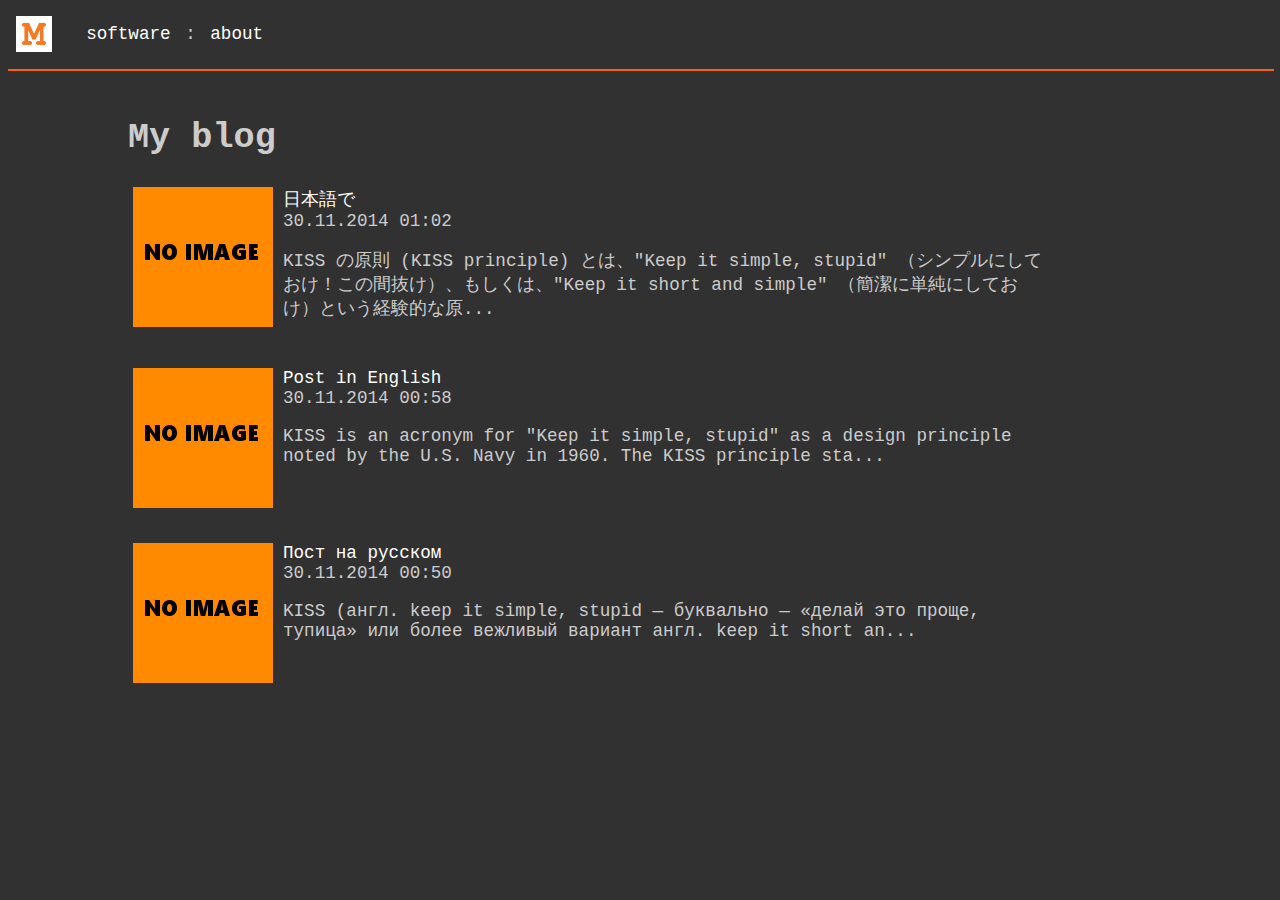
<file: release_content/index.html>
<!-- Generated by Monogatari static site generator https://github.com/kudzmi/Monogatari --->
<!DOCTYPE html>
<html>
<head>
    <meta charset="utf-8">
    <meta name="viewport" content="width=device-width">
    <link rel="stylesheet" href="index/styles.css"/>
    <link rel="stylesheet" href="global.css"/>
    <link rel="shortcut icon" href="favicon.ico">
    <title>You site name here</title>
</head>

<body>

<header>
    <nav>
        <table>
            <tr>
                <td><a href="index.html"><img src="index/logo36.png" class="logo"/></a></td>
                <td>&nbsp;&nbsp;</td>
                <td><a href="">software</a></td>
                <td>&nbsp;:&nbsp;</td>
                <td><a href="">about</a></td>
            </tr>
        </table>
    </nav>
</header>
<hr/>

<div class="index_table">

    <h1>My blog</h1>

    <div class="record">
        <div class="image">
            <img src="posts/post_3/preview.jpg" width="140" height="140"/>
        </div>
        <div class="text">
            <a href="posts/post_3/index.html">日本語で</a><br/>
            30.11.2014 01:02<br/>

            <p> KISS の原則 (KISS principle) とは、"Keep it simple, stupid" （シンプルにしておけ！この間抜け）、もしくは、"Keep it short and simple"
                （簡潔に単純にしておけ）という経験的な原...</p>
        </div>
    </div>
    <div class="record">
        <div class="image">
            <img src="posts/post_2/preview.jpg" width="140" height="140"/>
        </div>
        <div class="text">
            <a href="posts/post_2/index.html">Post in English</a><br/>
            30.11.2014 00:58<br/>

            <p> KISS is an acronym for "Keep it simple, stupid" as a design principle noted by the U.S. Navy in 1960.
                The KISS principle sta...</p>
        </div>
    </div>
    <div class="record">
        <div class="image">
            <img src="posts/post_1/preview.jpg" width="140" height="140"/>
        </div>
        <div class="text">
            <a href="posts/post_1/index.html">Пост на русском</a><br/>
            30.11.2014 00:50<br/>

            <p> KISS (англ. keep it simple, stupid — буквально — «делай это проще, тупица» или более вежливый вариант
                англ. keep it short an...</p>
        </div>
    </div>

</div>
<center>
    <div>

    </div>
</center>


</body>
</html>
</file>
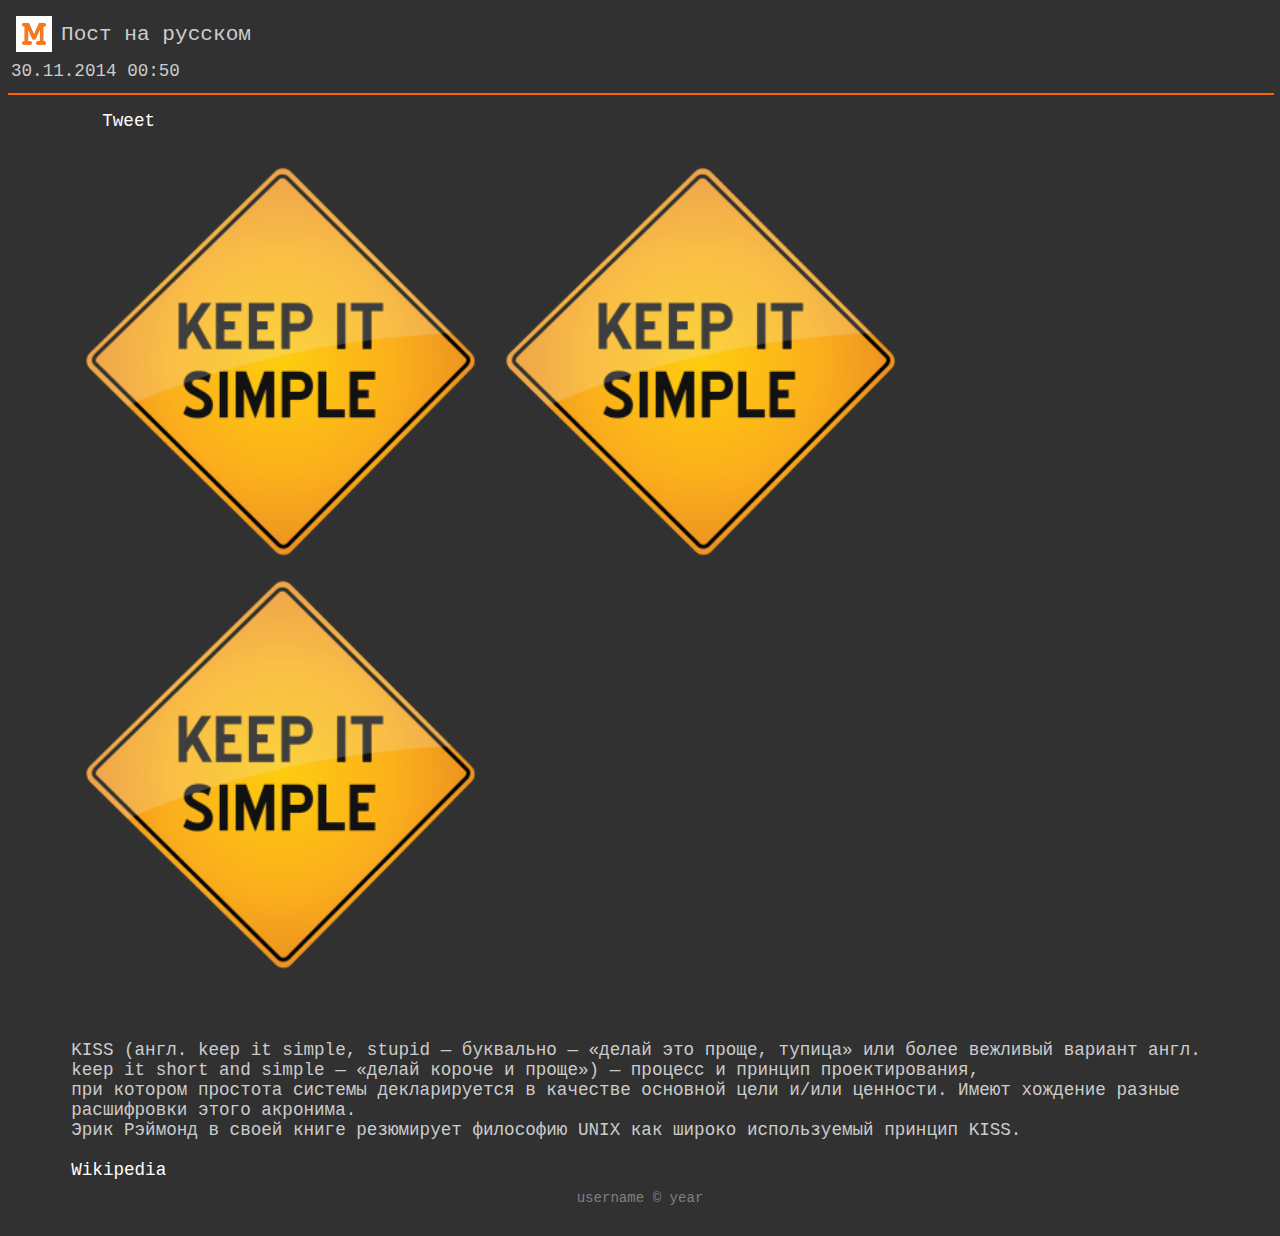
<file: release_content/posts/post_1/index.html>
<!-- Generated by Monogatari static site generator https://github.com/kudzmi/Monogatari --->
<!DOCTYPE html>
<html lang="ru">
<head>
    <meta charset="utf-8">
    <meta name="viewport" content="width=device-width">
    <link rel="stylesheet" href="styles.css"/>
    <link rel="stylesheet" href="../../global.css"/>
    <link rel="shortcut icon" href="../../favicon.ico">
    <!-- Put this script tag to the <head> of your page -->
    <script type="text/javascript" src="//vk.com/js/api/openapi.js?115"></script>
    <script type="text/javascript">VK.init({apiId: 4239644, onlyWidgets: true});</script>
    <title>Пост на русском</title>
</head>

<body>
<div id="fb-root"></div>
<script>(function(d, s, id) {
  var js, fjs = d.getElementsByTagName(s)[0];
  if (d.getElementById(id)) return;
  js = d.createElement(s); js.id = id;
  js.src = "//connect.facebook.net/ru_RU/sdk.js#xfbml=1&version=v2.0";
  fjs.parentNode.insertBefore(js, fjs);
}(document, 'script', 'facebook-jssdk'));




</script>
<header>
    <table>
        <tr>
            <td><a href="../../index.html"><img src="../../index/logo36.png" class="logo"/></a></td>

            <td>
                <div class="post_title">Пост на русском</div>
            </td>
        </tr>
        <tr>
            <td colspan=2>
                <div class="date">30.11.2014 00:50</div>
            </td>
        </tr>
    </table>

</header>
<hr/>

<div class="content">
    <div class="social_btns">
        <table>
            <tr>
                <td>
                    <!-- Put this div tag to the place, where the Like block will be -->
                    <div id="vk_like"></div>
                    <script type="text/javascript">VK.Widgets.Like("vk_like", {type: "mini", height: 20});</script>
                </td>
                <td>
                    <div class="fb-share-button" data-layout="button_count"></div>
                </td>
                <td>
                    <a class="twitter-share-button" href="https://twitter.com/share" data-count="horizontal">Tweet</a>
                    <script type="text/javascript">
                    window.twttr=(function(d,s,id){var t,js,fjs=d.getElementsByTagName(s)[0];if(d.getElementById(id)){return}js=d.createElement(s);js.id=id;js.src="https://platform.twitter.com/widgets.js";fjs.parentNode.insertBefore(js,fjs);return window.twttr||(t={_e:[],ready:function(f){t._e.push(f)}})}(document,"script","twitter-wjs"));





                    </script>
                </td>
                <!-- #### -->
                <td>
                    <!-- Поместите этот тег туда, где должна отображаться кнопка +1. -->
                    <div class="g-plusone" data-size="medium"></div>

                    <!-- Поместите этот тег за последним тегом виджета кнопка +1. -->
                    <script type="text/javascript">


                    (function() {
                    var po = document.createElement('script'); po.type = 'text/javascript'; po.async = true;
                    po.src = 'https://apis.google.com/js/platform.js';
                    var s = document.getElementsByTagName('script')[0]; s.parentNode.insertBefore(po, s);
                    })();





                    </script>

                </td>
            </tr>
        </table>
    </div>


    <article>
        <div class="images"><a href="keep-it-simple.png"><img src="keep-it-simple.png" width="400"/></a><a
                href="keep-it-simple.png"><img src="keep-it-simple.png" width="400"/></a><a
                href="keep-it-simple.png"><img src="keep-it-simple.png" width="400"/></a></div>
        <br/><br/>KISS (англ. keep it simple, stupid — буквально — «делай это проще, тупица» или более вежливый вариант
        англ. keep it short and simple — «делай короче и проще») — процесс и принцип проектирования,<br/>при котором
        простота системы декларируется в качестве основной цели и/или ценности. Имеют хождение разные расшифровки этого
        акронима.<br/>Эрик Рэймонд в своей книге резюмирует философию UNIX как широко используемый принцип
        KISS.<br/><br/><a href="https://ru.wikipedia.org/wiki/KISS_%28%D0%BF%D1%80%D0%B8%D0%BD%D1%86%D0%B8%D0%BF%29">Wikipedia</a>
    </article>
</div>


<footer>
    <div class="copyright">
        username © year
    </div>
</footer>


</body>
</html>
</file>
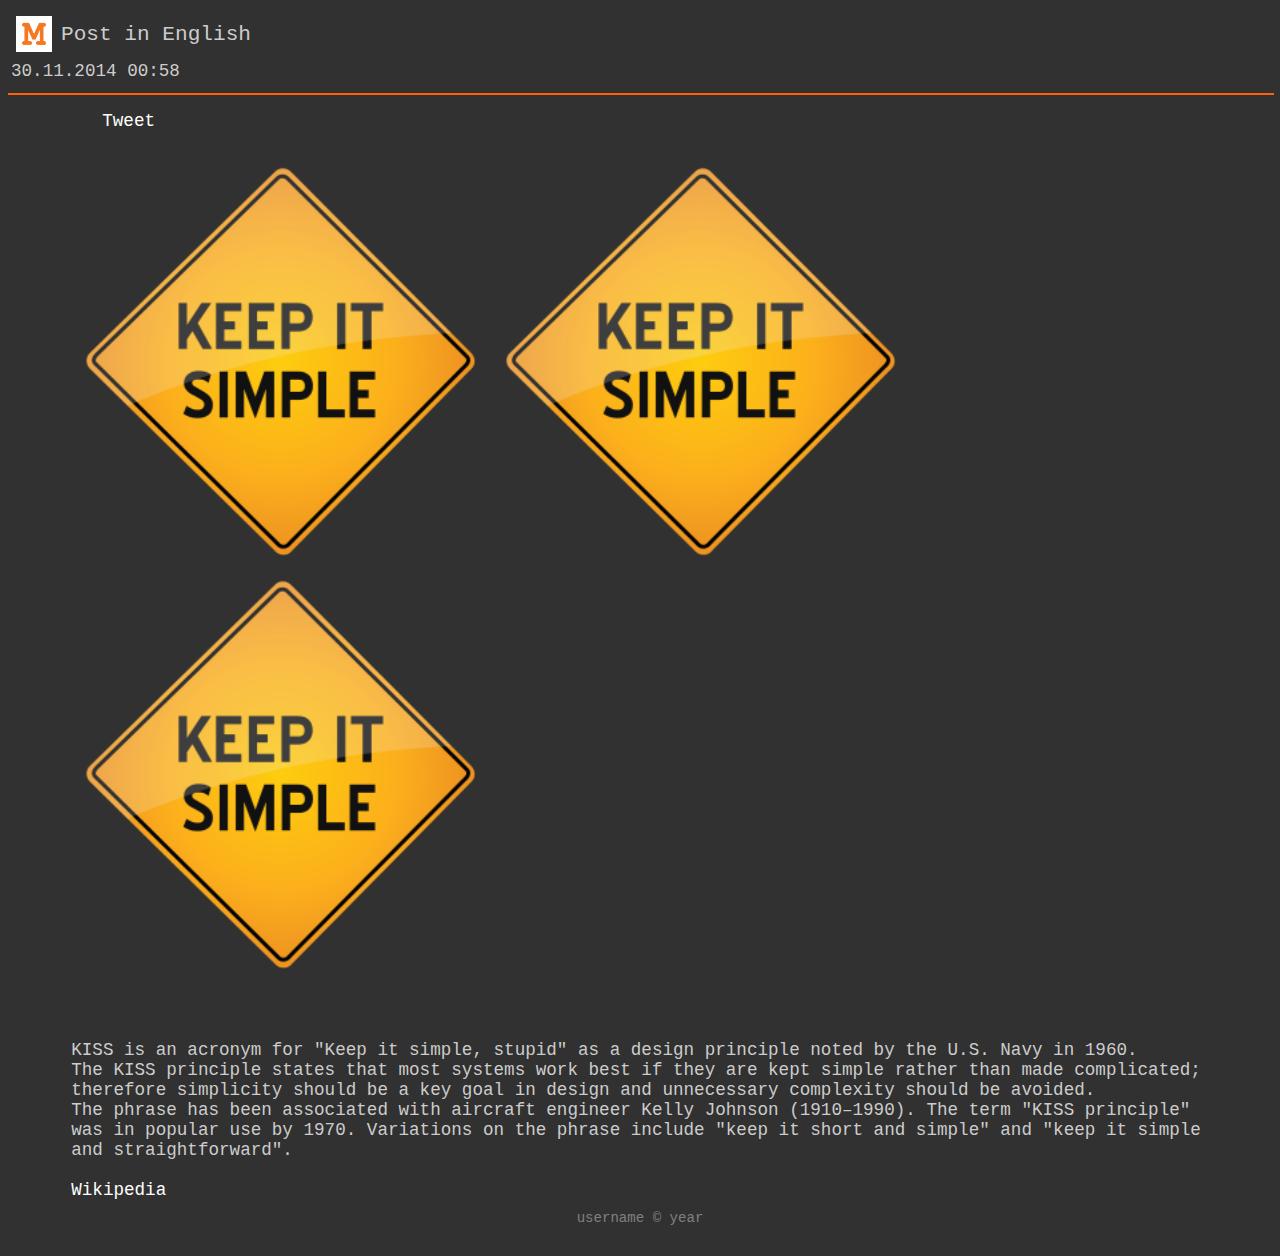
<file: release_content/posts/post_2/index.html>
<!-- Generated by Monogatari static site generator https://github.com/kudzmi/Monogatari --->
<!DOCTYPE html>
<html lang="en">
<head>
    <meta charset="utf-8">
    <meta name="viewport" content="width=device-width">
    <link rel="stylesheet" href="styles.css"/>
    <link rel="stylesheet" href="../../global.css"/>
    <link rel="shortcut icon" href="../../favicon.ico">
    <!-- Put this script tag to the <head> of your page -->
    <script type="text/javascript" src="//vk.com/js/api/openapi.js?115"></script>
    <script type="text/javascript">VK.init({apiId: 4239644, onlyWidgets: true});</script>
    <title>Post in English</title>
</head>

<body>
<div id="fb-root"></div>
<script>(function(d, s, id) {
  var js, fjs = d.getElementsByTagName(s)[0];
  if (d.getElementById(id)) return;
  js = d.createElement(s); js.id = id;
  js.src = "//connect.facebook.net/ru_RU/sdk.js#xfbml=1&version=v2.0";
  fjs.parentNode.insertBefore(js, fjs);
}(document, 'script', 'facebook-jssdk'));




</script>
<header>
    <table>
        <tr>
            <td><a href="../../index.html"><img src="../../index/logo36.png" class="logo"/></a></td>

            <td>
                <div class="post_title">Post in English</div>
            </td>
        </tr>
        <tr>
            <td colspan=2>
                <div class="date">30.11.2014 00:58</div>
            </td>
        </tr>
    </table>

</header>
<hr/>

<div class="content">
    <div class="social_btns">
        <table>
            <tr>
                <td>
                    <!-- Put this div tag to the place, where the Like block will be -->
                    <div id="vk_like"></div>
                    <script type="text/javascript">VK.Widgets.Like("vk_like", {type: "mini", height: 20});</script>
                </td>
                <td>
                    <div class="fb-share-button" data-layout="button_count"></div>
                </td>
                <td>
                    <a class="twitter-share-button" href="https://twitter.com/share" data-count="horizontal">Tweet</a>
                    <script type="text/javascript">
                    window.twttr=(function(d,s,id){var t,js,fjs=d.getElementsByTagName(s)[0];if(d.getElementById(id)){return}js=d.createElement(s);js.id=id;js.src="https://platform.twitter.com/widgets.js";fjs.parentNode.insertBefore(js,fjs);return window.twttr||(t={_e:[],ready:function(f){t._e.push(f)}})}(document,"script","twitter-wjs"));





                    </script>
                </td>
                <!-- #### -->
                <td>
                    <!-- Поместите этот тег туда, где должна отображаться кнопка +1. -->
                    <div class="g-plusone" data-size="medium"></div>

                    <!-- Поместите этот тег за последним тегом виджета кнопка +1. -->
                    <script type="text/javascript">


                    (function() {
                    var po = document.createElement('script'); po.type = 'text/javascript'; po.async = true;
                    po.src = 'https://apis.google.com/js/platform.js';
                    var s = document.getElementsByTagName('script')[0]; s.parentNode.insertBefore(po, s);
                    })();





                    </script>

                </td>
            </tr>
        </table>
    </div>


    <article>
        <div class="images"><a href="keep-it-simple.png"><img src="keep-it-simple.png" width="400"/></a><a
                href="keep-it-simple.png"><img src="keep-it-simple.png" width="400"/></a><a
                href="keep-it-simple.png"><img src="keep-it-simple.png" width="400"/></a></div>
        <br/><br/>KISS is an acronym for "Keep it simple, stupid" as a design principle noted by the U.S. Navy in
        1960.<br/>The KISS principle states that most systems work best if they are kept simple rather than made
        complicated; therefore simplicity should be a key goal in design and unnecessary complexity should be
        avoided.<br/>The phrase has been associated with aircraft engineer Kelly Johnson (1910–1990). The term "KISS
        principle" was in popular use by 1970. Variations on the phrase include "keep it short and simple" and "keep it
        simple and straightforward".<br/><br/><a href="https://en.wikipedia.org/wiki/KISS_principle">Wikipedia</a>
    </article>
</div>


<footer>
    <div class="copyright">
        username © year
    </div>
</footer>


</body>
</html>
</file>
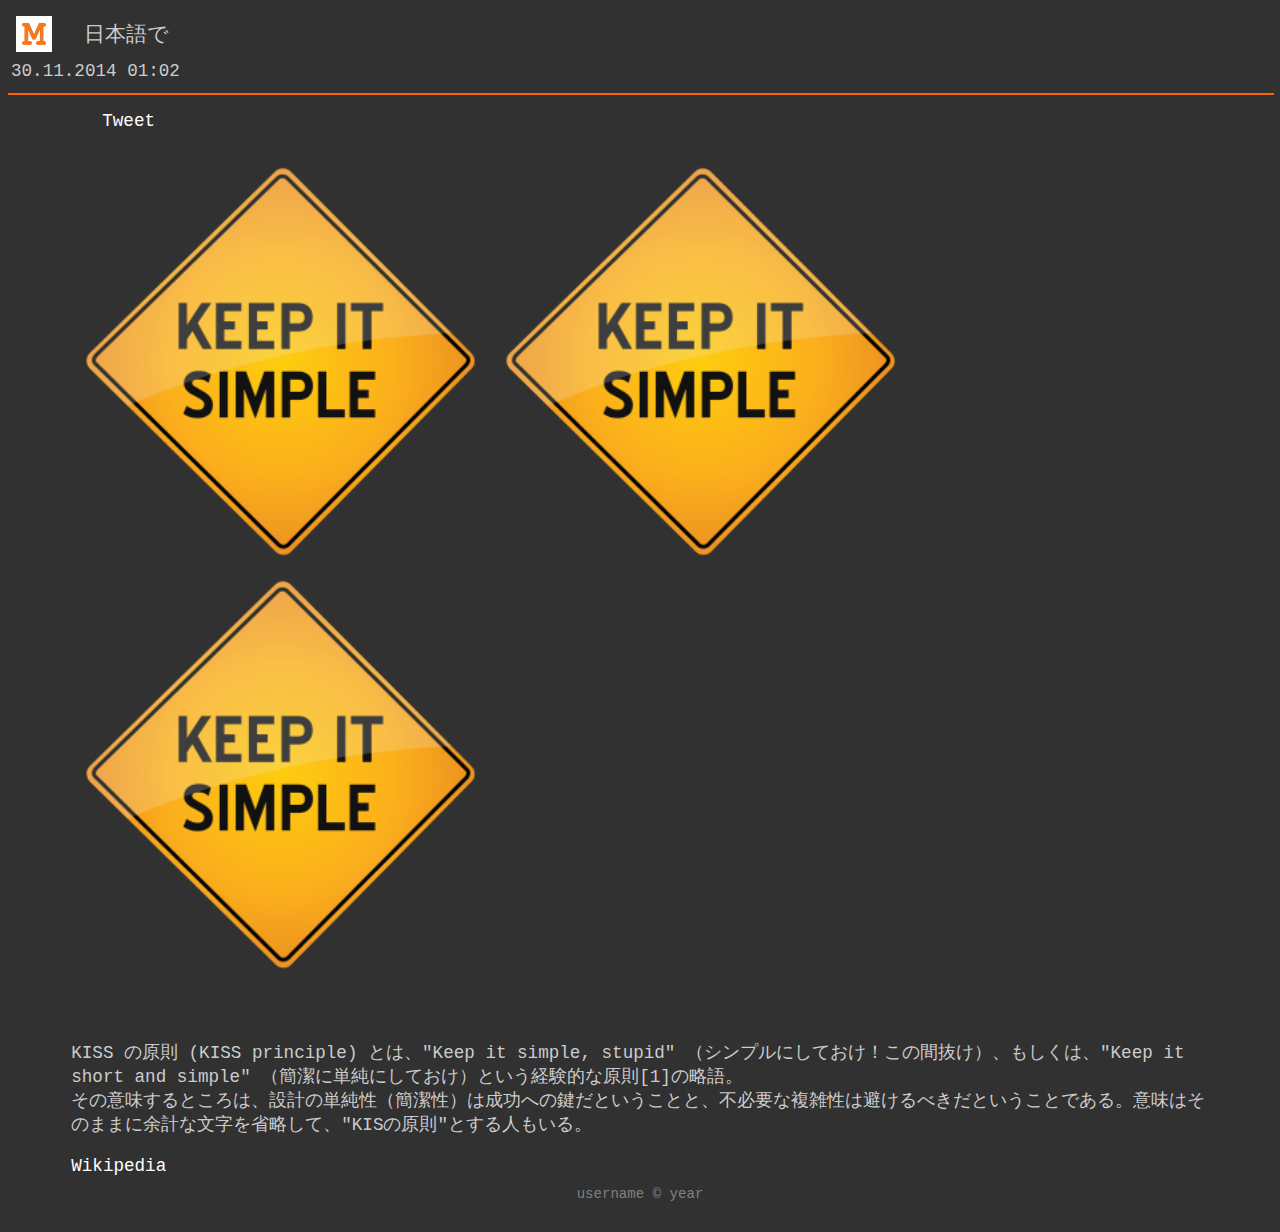
<file: release_content/posts/post_3/index.html>
<!-- Generated by Monogatari static site generator https://github.com/kudzmi/Monogatari --->
<!DOCTYPE html>
<html lang="ja">
<head>
    <meta charset="utf-8">
    <meta name="viewport" content="width=device-width">
    <link rel="stylesheet" href="styles.css"/>
    <link rel="stylesheet" href="../../global.css"/>
    <link rel="shortcut icon" href="../../favicon.ico">
    <!-- Put this script tag to the <head> of your page -->
    <script type="text/javascript" src="//vk.com/js/api/openapi.js?115"></script>
    <script type="text/javascript">VK.init({apiId: 4239644, onlyWidgets: true});</script>
    <title>日本語で</title>
</head>

<body>
<div id="fb-root"></div>
<script>(function(d, s, id) {
  var js, fjs = d.getElementsByTagName(s)[0];
  if (d.getElementById(id)) return;
  js = d.createElement(s); js.id = id;
  js.src = "//connect.facebook.net/ru_RU/sdk.js#xfbml=1&version=v2.0";
  fjs.parentNode.insertBefore(js, fjs);
}(document, 'script', 'facebook-jssdk'));




</script>
<header>
    <table>
        <tr>
            <td><a href="../../index.html"><img src="../../index/logo36.png" class="logo"/></a></td>

            <td>
                <div class="post_title">日本語で</div>
            </td>
        </tr>
        <tr>
            <td colspan=2>
                <div class="date">30.11.2014 01:02</div>
            </td>
        </tr>
    </table>

</header>
<hr/>

<div class="content">
    <div class="social_btns">
        <table>
            <tr>
                <td>
                    <!-- Put this div tag to the place, where the Like block will be -->
                    <div id="vk_like"></div>
                    <script type="text/javascript">VK.Widgets.Like("vk_like", {type: "mini", height: 20});</script>
                </td>
                <td>
                    <div class="fb-share-button" data-layout="button_count"></div>
                </td>
                <td>
                    <a class="twitter-share-button" href="https://twitter.com/share" data-count="horizontal">Tweet</a>
                    <script type="text/javascript">
                    window.twttr=(function(d,s,id){var t,js,fjs=d.getElementsByTagName(s)[0];if(d.getElementById(id)){return}js=d.createElement(s);js.id=id;js.src="https://platform.twitter.com/widgets.js";fjs.parentNode.insertBefore(js,fjs);return window.twttr||(t={_e:[],ready:function(f){t._e.push(f)}})}(document,"script","twitter-wjs"));





                    </script>
                </td>
                <!-- #### -->
                <td>
                    <!-- Поместите этот тег туда, где должна отображаться кнопка +1. -->
                    <div class="g-plusone" data-size="medium"></div>

                    <!-- Поместите этот тег за последним тегом виджета кнопка +1. -->
                    <script type="text/javascript">


                    (function() {
                    var po = document.createElement('script'); po.type = 'text/javascript'; po.async = true;
                    po.src = 'https://apis.google.com/js/platform.js';
                    var s = document.getElementsByTagName('script')[0]; s.parentNode.insertBefore(po, s);
                    })();





                    </script>

                </td>
            </tr>
        </table>
    </div>


    <article>
        <div class="images"><a href="keep-it-simple.png"><img src="keep-it-simple.png" width="400"/></a><a
                href="keep-it-simple.png"><img src="keep-it-simple.png" width="400"/></a><a
                href="keep-it-simple.png"><img src="keep-it-simple.png" width="400"/></a></div>
        <br/><br/>KISS の原則 (KISS principle) とは、"Keep it simple, stupid" （シンプルにしておけ！この間抜け）、もしくは、"Keep it short and
        simple" （簡潔に単純にしておけ）という経験的な原則[1]の略語。<br/>その意味するところは、設計の単純性（簡潔性）は成功への鍵だということと、不必要な複雑性は避けるべきだということである。意味はそのままに余計な文字を省略して、"KISの原則"とする人もいる。<br/><br/><a
            href="https://ja.wikipedia.org/wiki/KISS%E3%81%AE%E5%8E%9F%E5%89%87">Wikipedia</a>
    </article>
</div>


<footer>
    <div class="copyright">
        username © year
    </div>
</footer>


</body>
</html>
</file>
<file: release_content/index/styles.css>
/******************  INDEX  ****************************/

.index_table{
	clear: both;
	margin-left: auto;
	margin-right: auto;
	padding-top: 15px;
	max-width:1024px;
}

.record {
}

.record .image {
	float:left;
	padding: 5px;
	vertical-align: top;
    display: inline-block;
    width: 140px;
}

.record .text {
	float:left;
	padding: 5px;
	vertical-align: top;
    display: inline-block;
	width: 75%;
	min-width:150px;
}

.record:after {
    content: '';
    display: inline-block;
    width: 100%;
}
</file>
<file: release_content/global.css>
/******************  GLOBAL ****************************/

html{
	background-color: #313131;
	font-family: 'Monaco', courier, monospace;
	color: #ccc;
	font-size: 110%;
}

a{
	color: #ffffff;
	font-size: 100%;
	text-decoration: none;
}

a:hover  {
    color: #ff600a;
}


img{  
	border-style: none;
}

hr {
	display: block;
    color: #ff600a;
    float:left;
    width:100%;
    border-style: solid;
    border-width: 1px;
} 

.copyright{
	padding: 10px; 
	width:200px;
	font-size: 80%;
	margin-left: auto;
    margin-right: auto;
	margin-bottom: 20px;
	text-align: center;
	color: gray;
}

.logo{
	float:left;
	width:36px;
	padding-left:5px;
	padding-right:5px;
	padding-top:5px;
	padding-bottom:5px;
}
</file>
<file: release_content/posts/post_1/styles.css>
/******************  POST ****************************/

.post_title {
	/* white-space: nowrap;
	text-overflow: ellipsis;
	overflow: hidden; */
	float:left;
    font-size:120%;
}

.content {
	clear:both;
	margin-left: auto;
	margin-right: auto;
	width:90%;
    /* margin-top: 90px; */

}

.date{
    width:200px;
	text-align: left;
	margin:10 10 10 10;
}

.social_btns{
	clear:both;
}

.social_btns td{
    padding-left:5px;
    padding-right:5px;
    padding-top:5px;
    vertical-align: top;
}

.social_btns .item{
	padding: 10px;
	vertical-align: top;
    display: inline-block;
    width: auto;
	
}

.social_btns:after {
    content: '';
    display: inline-block;
    width: 100%;
}

.images {
    text-align: justify;
}

.images img {
	padding: 10px;
	vertical-align: middle;
    display: inline-block;
    width: 400px;
}

.images:after {
    content: '';
    display: inline-block;
    width: 100%;
}



/******************  POST END ****************************/


.copyright{
	padding: 10px; 
	width:200px;
	font-size: 80%;
	margin-left: auto;
    margin-right: auto;
	margin-bottom: 20px;
	text-align: center;
	color: gray;
    
}

.donate{
	margin-left: auto;
    margin-right: auto;
	margin-bottom: 20px;
	float: right;
}
</file>
<file: release_content/posts/post_2/styles.css>
/******************  POST ****************************/

.post_title {
	/* white-space: nowrap;
	text-overflow: ellipsis;
	overflow: hidden; */
	float:left;
    font-size:120%;
}

.content {
	clear:both;
	margin-left: auto;
	margin-right: auto;
	width:90%;
    /* margin-top: 90px; */

}

.date{
    width:200px;
	text-align: left;
	margin:10 10 10 10;
}

.social_btns{
	clear:both;
}

.social_btns td{
    padding-left:5px;
    padding-right:5px;
    padding-top:5px;
    vertical-align: top;
}

.social_btns .item{
	padding: 10px;
	vertical-align: top;
    display: inline-block;
    width: auto;
	
}

.social_btns:after {
    content: '';
    display: inline-block;
    width: 100%;
}

.images {
    text-align: justify;
}

.images img {
	padding: 10px;
	vertical-align: middle;
    display: inline-block;
    width: 400px;
}

.images:after {
    content: '';
    display: inline-block;
    width: 100%;
}



/******************  POST END ****************************/


.copyright{
	padding: 10px; 
	width:200px;
	font-size: 80%;
	margin-left: auto;
    margin-right: auto;
	margin-bottom: 20px;
	text-align: center;
	color: gray;
    
}

.donate{
	margin-left: auto;
    margin-right: auto;
	margin-bottom: 20px;
	float: right;
}
</file>
<file: release_content/posts/post_3/styles.css>
/******************  POST ****************************/

.post_title {
	/* white-space: nowrap;
	text-overflow: ellipsis;
	overflow: hidden; */
	float:left;
    font-size:120%;
}

.content {
	clear:both;
	margin-left: auto;
	margin-right: auto;
	width:90%;
    /* margin-top: 90px; */

}

.date{
    width:200px;
	text-align: left;
	margin:10 10 10 10;
}

.social_btns{
	clear:both;
}

.social_btns td{
    padding-left:5px;
    padding-right:5px;
    padding-top:5px;
    vertical-align: top;
}

.social_btns .item{
	padding: 10px;
	vertical-align: top;
    display: inline-block;
    width: auto;
	
}

.social_btns:after {
    content: '';
    display: inline-block;
    width: 100%;
}

.images {
    text-align: justify;
}

.images img {
	padding: 10px;
	vertical-align: middle;
    display: inline-block;
    width: 400px;
}

.images:after {
    content: '';
    display: inline-block;
    width: 100%;
}



/******************  POST END ****************************/


.copyright{
	padding: 10px; 
	width:200px;
	font-size: 80%;
	margin-left: auto;
    margin-right: auto;
	margin-bottom: 20px;
	text-align: center;
	color: gray;
    
}

.donate{
	margin-left: auto;
    margin-right: auto;
	margin-bottom: 20px;
	float: right;
}
</file>
